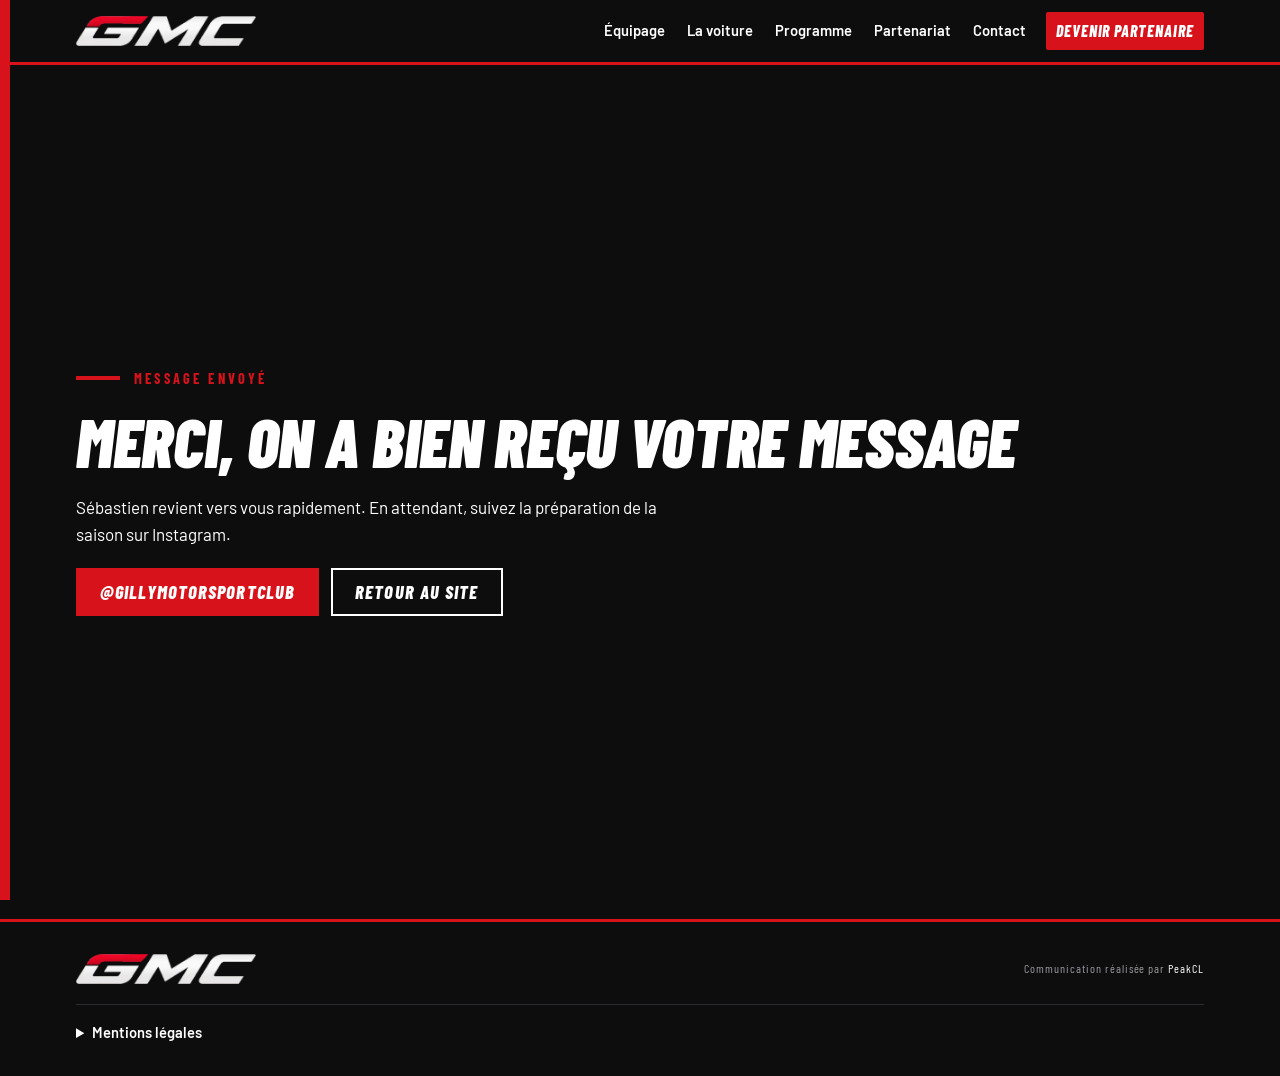
<file: merci.html>
<!doctype html>
<html lang="fr">
<head>
<meta charset="utf-8">
<meta name="viewport" content="width=device-width, initial-scale=1, viewport-fit=cover">
<title>Message envoyé | Gilly Motorsport Club</title>
<meta name="description" content="Gilly Motorsport Club : Sébastien Carcey-Cadet et Olivier Godart en Renault Clio Rally5 sur 6 rallyes en 2027. Devenez partenaire de la saison.">
<meta name="robots" content="noindex">
<meta property="og:title" content="Gilly Motorsport Club, saison rallye 2027">
<meta property="og:description" content="Une saison. Un équipage. Une histoire à partager. Devenez partenaire du GMC.">
<meta property="og:type" content="website">
<meta property="og:image" content="assets/img/clio-rally5-livree.jpg">
<link rel="preconnect" href="https://fonts.googleapis.com">
<link rel="preconnect" href="https://fonts.gstatic.com" crossorigin>
<link rel="stylesheet" href="https://fonts.googleapis.com/css2?family=Barlow+Condensed:ital,wght@0,600;0,700;0,800;1,800;1,900&family=Barlow:wght@400;500;600;700&display=swap">
<link rel="stylesheet" href="css/style.css">
<link rel="icon" href="/favicon.ico" sizes="48x48">
<link rel="icon" href="assets/img/favicon.svg" type="image/svg+xml">
<link rel="apple-touch-icon" href="assets/img/apple-touch-icon.png">
</head>
<body>
<header class="top">
  <div class="wrap">
    <a class="logo" href="/#accueil" aria-label="Gilly Motorsport Club, accueil">
      <img src="assets/img/logo-gmc-blanc.png" alt="GMC" width="160" height="27">
    </a>
    <button class="menu-btn" id="menu-btn" aria-expanded="false" aria-controls="nav">Menu</button>
    <nav id="nav" hidden>
      <ul>
        <li><a href="/#equipage">Équipage</a></li>
        <li><a href="/#voiture">La voiture</a></li>
        <li><a href="/#programme">Programme</a></li>
        <li><a href="/#partenariat">Partenariat</a></li>
        <li><a href="/#contact">Contact</a></li>
        <li><a class="nav-cta" href="/#contact">Devenir partenaire</a></li>
      </ul>
    </nav>
  </div>
</header>
<main class="band noir">
  <div class="wrap merci">
    <span class="label">Message envoyé</span>
    <h2>Merci, on a bien reçu votre message</h2>
    <p>Sébastien revient vers vous rapidement. En attendant, suivez la préparation de la saison sur Instagram.</p>
    <div class="ctas">
      <a class="btn" href="https://www.instagram.com/gillymotorsportclub/" target="_blank" rel="noopener">@gillymotorsportclub</a>
      <a class="btn ghost" href="/">Retour au site</a>
    </div>
  </div>
</main>
<footer>
  <div class="wrap">
    <div class="foot-row">
      <a class="logo" href="/#accueil"><img src="assets/img/logo-gmc-blanc.png" alt="GMC, Gilly Motorsport Club" width="160" height="27"></a>
      <span class="credit">Communication réalisée par <a href="https://peakcl.com" target="_blank" rel="noopener">PeakCL</a></span>
    </div>
    <details>
      <summary>Mentions légales</summary>
      <dl>
        <dt>Éditeur</dt><dd>Gilly Motorsport Club, association. Siège : <span class="tbd">adresse à fournir</span></dd>
        <dt>Directeur de la publication</dt><dd><span class="tbd">Président·e de l'association</span></dd>
        <dt>Hébergement</dt><dd><span class="tbd">À compléter à la mise en ligne</span></dd>
        <dt>Conception</dt><dd>PeakCL, Charlotte Lacroix</dd>
        <dt>Crédits</dt><dd>Vidéo d'en-tête : <span class="tbd">auteur et source à compléter</span></dd>
        <dt>Données personnelles</dt><dd>Les informations envoyées via le formulaire servent uniquement à répondre à votre demande. Vous pouvez en demander la suppression en écrivant au club.</dd>
      </dl>
    </details>
  </div>
</footer>
<script src="js/main.js" defer></script>
</body>
</html>
</file>
<file: css/style.css>
/* Layout : bandeaux pleine largeur noir / blanc alternés, comme un road book. Rouge réservé aux actions et aux repères. */
:root{
  --noir:#0d0d0e;
  --noir-2:#18181a;
  --noir-3:#2a2a2e;
  --blanc:#ffffff;
  --papier:#f4f3f1;
  --rouge:#d8121b;
  --rouge-fonce:#a50d14;
  --gris:#66656a;
  --gris-clair:#b4b4b8;
  --trait:#d9d7d4;
  --f-display:"Barlow Condensed","Arial Narrow",Impact,sans-serif;
  --f-body:"Barlow","Segoe UI",Helvetica,Arial,sans-serif;
  --f-mono:"Barlow Condensed","Arial Narrow",sans-serif;
  --w:1160px;
  color-scheme:light;
}
*{box-sizing:border-box}
html{scroll-behavior:smooth;scroll-padding-top:76px}
@media (prefers-reduced-motion:reduce){html{scroll-behavior:auto}*{transition:none!important;animation:none!important}}
body{background:var(--blanc);color:var(--noir);font-family:var(--f-body);font-size:17px;line-height:1.6;margin:0}
body::before{content:"";position:fixed;inset:0 0 auto;height:env(safe-area-inset-top,0px);z-index:30;background:var(--noir)}
img{max-width:100%;display:block}
.wrap{max-width:var(--w);margin:0 auto;padding-left:max(16px,env(safe-area-inset-left,0px));padding-right:max(16px,env(safe-area-inset-right,0px))}
a{color:inherit}
:focus-visible{outline:3px solid var(--rouge);outline-offset:3px}
h1,h2,h3{font-family:var(--f-display);font-style:italic;text-transform:uppercase;line-height:.95;margin:0;text-wrap:balance;letter-spacing:-.005em}
h2{font-size:clamp(2.4rem,6vw,4.2rem);font-weight:900}
h3{font-size:1.6rem;font-weight:800}
p{margin:0;max-width:62ch}
.label{font-family:var(--f-display);font-size:.9rem;font-weight:700;letter-spacing:.22em;text-transform:uppercase;color:var(--rouge);display:inline-flex;align-items:center;gap:14px}
.label::before{content:"";width:44px;height:4px;background:var(--rouge);flex:none}
.tbd{display:inline-block;font-family:var(--f-mono);font-size:.7rem;font-weight:700;letter-spacing:.1em;text-transform:uppercase;color:var(--rouge);border:1.5px dashed currentColor;padding:2px 8px;border-radius:2px}
.small{font-size:.85rem;color:var(--gris)}

/* Boutons */
.btn{display:inline-flex;align-items:center;gap:10px;font-family:var(--f-display);font-weight:800;font-size:1.15rem;letter-spacing:.06em;text-transform:uppercase;text-decoration:none;padding:12px 22px;border:2px solid var(--rouge);background:var(--rouge);color:var(--blanc);cursor:pointer;line-height:1.1}
.btn:hover{background:var(--rouge-fonce);border-color:var(--rouge-fonce)}
.btn.ghost{background:transparent;border-color:var(--blanc);color:var(--blanc)}
.btn.ghost:hover{background:var(--blanc);color:var(--noir)}
.btn.dark{background:var(--noir);border-color:var(--noir)}
.btn.dark:hover{background:var(--noir-3);border-color:var(--noir-3)}
.ctas{display:flex;flex-wrap:wrap;gap:12px}

/* En-tête */
.top{position:sticky;top:env(safe-area-inset-top,0px);z-index:20;background:var(--noir);color:var(--blanc);border-bottom:3px solid var(--rouge)}
.top .wrap{display:flex;align-items:center;justify-content:space-between;gap:16px;padding-block:12px}
.logo{display:flex;align-items:center;text-decoration:none}
.logo img{height:30px;width:auto}
nav ul{display:flex;gap:2px;list-style:none;margin:0;padding:0;align-items:center}
nav a{display:block;text-decoration:none;font-weight:600;font-size:.92rem;padding:6px 10px;border-radius:2px}
nav a:hover{color:var(--rouge)}
nav a.nav-cta{background:var(--rouge);margin-left:8px;font-family:var(--f-display);font-weight:800;text-transform:uppercase;letter-spacing:.06em;font-size:1rem}
nav a.nav-cta:hover{background:var(--rouge-fonce);color:var(--blanc)}
.menu-btn{display:none;background:none;border:1.5px solid var(--blanc);color:var(--blanc);font-family:var(--f-mono);font-size:.75rem;font-weight:700;letter-spacing:.1em;padding:8px 12px;cursor:pointer}
@media (max-width:900px){
  .menu-btn{display:block}
  nav{position:absolute;left:0;right:0;top:100%;background:var(--noir);border-bottom:3px solid var(--rouge)}
  nav[hidden]{display:none!important}
  nav ul{flex-direction:column;align-items:stretch;padding:8px max(16px,env(safe-area-inset-right,0px)) 16px max(16px,env(safe-area-inset-left,0px))}
  nav a{padding:12px 4px;font-size:1.05rem;border-bottom:1px solid var(--noir-2)}
  nav a.nav-cta{margin:12px 0 0;text-align:center;border:0}
}
@media (min-width:901px){nav[hidden]{display:block!important}}

/* Hero vidéo */
.hero{position:relative;background:var(--noir);color:var(--blanc);overflow:hidden;isolation:isolate}
.hero video,.hero .poster{position:absolute;inset:0;width:100%;height:100%;object-fit:cover;z-index:-2}
.hero::after{content:"";position:absolute;inset:0;z-index:-1;background:linear-gradient(90deg,rgba(13,13,14,.92) 0%,rgba(13,13,14,.7) 45%,rgba(13,13,14,.25) 100%),linear-gradient(0deg,rgba(13,13,14,.85) 0%,transparent 40%)}
.hero .wrap{padding-block:clamp(72px,12vw,150px) clamp(40px,6vw,72px);display:grid;gap:24px}
.hero h1{font-size:clamp(3.2rem,11vw,8.4rem);font-weight:900;line-height:.86}
.hero h1 em{font-style:normal;color:var(--rouge)}
.hero p.lead{font-size:1.2rem;color:#e2e2e5;max-width:46ch}
.hero-meta{display:flex;flex-wrap:wrap;gap:0;margin-top:16px;border-top:1px solid rgba(255,255,255,.2)}
.hero-meta div{padding:14px 28px 0 0;margin-right:28px;display:grid;gap:2px}
.hero-meta strong{font-family:var(--f-display);font-weight:900;font-size:2.2rem;line-height:1}
.hero-meta span{font-family:var(--f-mono);font-size:.7rem;letter-spacing:.14em;text-transform:uppercase;color:var(--gris-clair)}
.video-toggle{position:absolute;right:max(16px,env(safe-area-inset-right,0px));bottom:16px;background:rgba(13,13,14,.6);color:var(--blanc);border:1px solid rgba(255,255,255,.4);font-family:var(--f-mono);font-size:.7rem;letter-spacing:.1em;text-transform:uppercase;padding:6px 10px;cursor:pointer}

/* Sections */
section{scroll-margin-top:76px}
.band{padding-block:clamp(64px,9vw,112px)}
.band.papier{background:var(--papier)}
.band.noir{background:var(--noir);color:var(--blanc)}
.head{display:grid;gap:12px;margin-bottom:clamp(32px,5vw,56px)}
.head p{color:var(--gris)}
.noir .head p,.noir .small{color:var(--gris-clair)}
.split{display:grid;grid-template-columns:1fr 1fr;gap:clamp(24px,5vw,72px);align-items:center}
.split > *{min-width:0}
@media (max-width:820px){.split{grid-template-columns:1fr}}
.prose{display:grid;gap:16px}

/* Équipage */
.crew-photo{position:relative}
.crew-photo img{width:100%;height:auto;filter:contrast(1.05)}
.crew-photo figcaption{font-family:var(--f-mono);font-size:.72rem;letter-spacing:.1em;text-transform:uppercase;color:var(--gris);margin-top:10px}
.crew{display:grid;grid-template-columns:1fr 1fr;gap:0;margin-top:clamp(32px,5vw,48px);border-top:3px solid var(--noir)}
.crew article{padding:24px 24px 0 0;display:grid;gap:8px;align-content:start}
.crew article + article{padding-left:24px;border-left:1px solid var(--trait)}
.crew .role{font-family:var(--f-mono);font-size:.75rem;font-weight:700;letter-spacing:.14em;text-transform:uppercase;color:var(--rouge)}
.crew h3{font-size:clamp(1.8rem,3.4vw,2.6rem)}
.crew ul{margin:4px 0 0;padding:0;list-style:none;display:grid;gap:4px;color:var(--gris)}
.crew li::before{content:"";display:inline-block;width:10px;height:2px;background:var(--rouge);vertical-align:middle;margin-right:10px}
@media (max-width:620px){.crew{grid-template-columns:1fr}.crew article + article{padding-left:0;border-left:0;border-top:1px solid var(--trait);margin-top:24px}}
.quote{font-family:var(--f-display);font-weight:800;font-size:clamp(1.6rem,3.4vw,2.4rem);text-transform:uppercase;line-height:1;color:var(--rouge)}

/* Assistance */
.pillars{display:grid;grid-template-columns:1fr 1fr;gap:28px 32px;margin-top:8px}
.pillars div{display:grid;gap:4px;border-top:2px solid var(--rouge);padding-top:12px}
.pillars h3{font-size:1.3rem}
.pillars p{color:var(--gris-clair);font-size:.95rem}
@media (max-width:480px){.pillars{grid-template-columns:1fr}}
.assist-media{display:grid;grid-template-columns:3fr 2fr;gap:12px}
.assist-media img{width:100%;height:100%;object-fit:cover}
@media (max-width:520px){.assist-media{grid-template-columns:1fr}}

/* Voiture */
.car-img{width:100%;height:auto}
.specs{display:grid;gap:0;border-top:3px solid var(--noir);margin:0}
.specs div{display:grid;grid-template-columns:minmax(120px,1fr) 1.4fr;gap:16px;padding-block:12px;border-bottom:1px solid var(--trait);align-items:baseline}
.specs dt{font-family:var(--f-mono);font-size:.72rem;font-weight:700;letter-spacing:.12em;text-transform:uppercase;color:var(--gris)}
.specs dd{margin:0;font-family:var(--f-display);font-weight:800;font-size:1.5rem;text-transform:uppercase;line-height:1;font-variant-numeric:tabular-nums}
.car-title{font-family:var(--f-display);font-weight:900;font-size:clamp(3rem,8vw,6rem);line-height:.85;text-transform:uppercase}
.car-title span{color:var(--rouge)}

/* Programme */
.rallyes{display:grid;gap:0;margin:0;padding:0;border-top:3px solid var(--noir)}
.rallyes li{list-style:none;display:grid;grid-template-columns:72px 150px 1fr auto;gap:20px;align-items:center;padding-block:20px;border-bottom:1px solid var(--trait)}
.rallyes .n{font-family:var(--f-display);font-weight:900;font-size:2.6rem;color:var(--rouge);line-height:1}
.rallyes .mois{font-family:var(--f-mono);font-size:.8rem;font-weight:700;letter-spacing:.12em;text-transform:uppercase}
.rallyes .nom{display:grid;gap:2px;min-width:0}
.rallyes h3{font-size:1.5rem}
.rallyes .lieu{color:var(--gris);font-size:.95rem}
.rallyes .tag{font-family:var(--f-mono);font-size:.68rem;font-weight:700;letter-spacing:.12em;text-transform:uppercase;color:var(--rouge)}
.rallyes .chiffres{display:flex;gap:20px;font-variant-numeric:tabular-nums}
.rallyes .chiffres div{display:grid;text-align:right}
.rallyes .chiffres strong{font-family:var(--f-display);font-weight:800;font-size:1.5rem;line-height:1}
.rallyes .chiffres span{font-family:var(--f-mono);font-size:.62rem;letter-spacing:.12em;text-transform:uppercase;color:var(--gris)}
.rallyes li.home{background:linear-gradient(90deg,rgba(216,18,27,.07),transparent 70%)}
@media (max-width:820px){
  .rallyes li{grid-template-columns:56px 1fr;gap:6px 16px}
  .rallyes .n{grid-row:span 3;font-size:2.2rem;align-self:start}
  .rallyes .chiffres{justify-content:flex-start}
  .rallyes .chiffres div{text-align:left}
}
.phases{display:grid;grid-template-columns:repeat(3,1fr);gap:20px;margin:40px 0 0;padding:0}
.phases li{list-style:none;border-left:4px solid var(--rouge);padding:4px 0 4px 18px;display:grid;gap:4px}
.phases h3{font-size:1.3rem}
@media (max-width:760px){.phases{grid-template-columns:1fr}}

/* Pourquoi */
.why{display:grid;grid-template-columns:repeat(5,1fr);gap:1px;background:var(--noir-3);border:1px solid var(--noir-3);margin:0;padding:0}
.why li{list-style:none;background:var(--noir);padding:24px 20px;display:grid;gap:8px;align-content:start}
.why .n{font-family:var(--f-display);font-weight:900;font-size:2.4rem;color:var(--rouge);line-height:1}
.why h3{font-size:1.3rem}
.why p{color:var(--gris-clair);font-size:.95rem}
@media (max-width:980px){.why{grid-template-columns:repeat(2,1fr)}.why li:last-child{grid-column:1/-1}}
@media (max-width:520px){.why{grid-template-columns:1fr}}
.punch{margin-top:clamp(32px,5vw,48px);font-family:var(--f-display);font-weight:900;font-size:clamp(1.8rem,4.4vw,3rem);text-transform:uppercase;line-height:1;max-width:none}
.punch span{color:var(--rouge)}

/* Packs */
.audiences{display:grid;grid-template-columns:repeat(3,1fr);gap:16px;margin-bottom:40px}
.audiences div{border-top:2px solid var(--noir);padding-top:12px;display:grid;gap:4px}
.audiences p{color:var(--gris);font-size:.95rem}
@media (max-width:700px){.audiences{grid-template-columns:1fr}}
.packs{display:grid;grid-template-columns:repeat(4,1fr);gap:16px;margin:0;padding:0}
.packs li{list-style:none;background:var(--blanc);border:1px solid var(--trait);border-top:6px solid var(--noir);padding:22px 20px 24px;display:grid;gap:12px;align-content:start}
.packs li:nth-child(2){border-top-color:#5a5a60}
.packs li:nth-child(3){border-top-color:var(--rouge-fonce)}
.packs li:nth-child(4){border-top-color:var(--rouge);background:var(--noir);color:var(--blanc);border-color:var(--noir)}
.packs .lvl{font-family:var(--f-mono);font-size:.7rem;font-weight:700;letter-spacing:.14em;text-transform:uppercase;color:var(--gris)}
.packs li:nth-child(4) .lvl{color:var(--gris-clair)}
.packs h3{font-size:2rem}
.packs .sub{font-weight:700;color:var(--rouge);font-size:.95rem;text-transform:uppercase;letter-spacing:.04em}
.packs ul{margin:0;padding:0;list-style:none;display:grid;gap:8px}
.packs ul li{all:unset;display:block;padding-left:18px;position:relative;font-size:.95rem}
.packs ul li::before{content:"";position:absolute;left:0;top:.7em;width:8px;height:2px;background:var(--rouge)}
@media (max-width:980px){.packs{grid-template-columns:1fr 1fr}}
@media (max-width:540px){.packs{grid-template-columns:1fr}}
.pack-note{margin-top:28px;display:flex;flex-wrap:wrap;gap:20px;align-items:center;justify-content:space-between;border:2px solid var(--noir);padding:22px 24px}

/* Budget */
.budget-total{font-family:var(--f-display);font-weight:900;font-size:clamp(4rem,12vw,8rem);line-height:.85;font-variant-numeric:tabular-nums}
.budget-total small{display:block;font-family:var(--f-mono);font-size:.75rem;font-weight:700;letter-spacing:.14em;color:var(--gris-clair);margin-top:12px}
.bars{display:grid;gap:10px;margin:0;padding:0}
.bars li{list-style:none;display:grid;grid-template-columns:minmax(0,1fr) 84px;gap:4px 12px;align-items:center}
.bars .name{font-size:.95rem}
.bars .val{font-family:var(--f-mono);font-size:.85rem;font-weight:700;text-align:right;font-variant-numeric:tabular-nums}
.bars .track{grid-column:1/-1;height:6px;background:var(--noir-3)}
.bars .fill{height:100%;background:var(--rouge)}
.engaged{margin-top:40px;display:grid;grid-template-columns:1fr 1fr;gap:16px}
.engaged div{border:1px solid var(--noir-3);padding:20px;display:grid;gap:8px}
.engaged p{color:var(--gris-clair);font-size:.95rem}
@media (max-width:700px){.engaged{grid-template-columns:1fr}}

/* Fiscalité */
.fisc{display:grid;grid-template-columns:repeat(5,auto);gap:12px 18px;align-items:center;justify-content:start;margin-top:8px;font-variant-numeric:tabular-nums}
.fisc .v{font-family:var(--f-display);font-weight:900;font-size:clamp(2rem,5vw,3.2rem);line-height:1}
.fisc .v.red{color:var(--rouge)}
.fisc .k{font-family:var(--f-mono);font-size:.68rem;letter-spacing:.12em;text-transform:uppercase;color:var(--gris);display:block;margin-top:4px}
.fisc .op{font-family:var(--f-display);font-weight:800;font-size:1.8rem;color:var(--gris)}
@media (max-width:620px){.fisc{grid-template-columns:1fr auto 1fr}.fisc .op:nth-of-type(2){display:none}}
.warn{border-left:4px solid var(--rouge);padding:10px 14px;background:var(--blanc);font-size:.92rem}

/* Partenaires */
.partners{display:grid;grid-template-columns:repeat(4,1fr);gap:1px;background:var(--noir-3);border:1px solid var(--noir-3);margin:0;padding:0}
.partners li{list-style:none;background:var(--noir);aspect-ratio:3/2;max-width:100%;display:grid;place-items:center;text-align:center;padding:12px;font-family:var(--f-mono);font-size:.72rem;letter-spacing:.12em;text-transform:uppercase;color:#77777d}
.partners li.fondateur{grid-column:span 2;grid-row:span 2;aspect-ratio:auto;color:var(--blanc);border:2px solid var(--rouge)}
.partners li.fondateur strong{display:block;font-family:var(--f-display);font-size:1.8rem;letter-spacing:.04em;margin-bottom:6px}
.partners .logo-partenaire{display:flex;flex-direction:column;align-items:center;gap:18px;color:inherit;text-decoration:none}
.partners .logo-partenaire img{width:min(150px,40%);height:auto}
@media (max-width:760px){.partners .logo-partenaire{flex-direction:row;gap:14px;text-align:left}.partners .logo-partenaire img{width:70px}.partners li.fondateur strong{font-size:1.3rem}}
@media (max-width:760px){.partners{grid-template-columns:repeat(2,1fr)}.partners li.fondateur{grid-row:auto;aspect-ratio:3/1.4}}

/* Soirée */
.soiree{background:var(--rouge);color:var(--blanc)}
.soiree .wrap{display:grid;grid-template-columns:auto 1fr;gap:clamp(24px,5vw,64px);align-items:center;padding-block:clamp(56px,8vw,96px)}
@media (max-width:700px){.soiree .wrap{grid-template-columns:1fr}}
.date-block{font-family:var(--f-display);font-weight:900;text-transform:uppercase;line-height:.85;border:3px solid var(--blanc);padding:18px 26px;text-align:center;justify-self:start}
.date-block .d{font-size:clamp(5rem,14vw,8rem);display:block}
.date-block .m{font-size:1.8rem;display:block;letter-spacing:.06em}
.date-block .y{font-family:var(--f-mono);font-size:.9rem;letter-spacing:.3em;display:block;margin-top:8px}
.soiree .label{color:var(--noir)}
.soiree .tbd{color:var(--blanc)}
.soiree .prose p{color:#ffe5e6}

/* Instagram */
.insta-feed{min-height:120px}
.insta-grid{display:grid;grid-template-columns:repeat(6,1fr);gap:8px;margin:0;padding:0}
@media (max-width:760px){.insta-grid{grid-template-columns:repeat(3,1fr)}}
.insta-grid li{list-style:none;aspect-ratio:1;max-width:100%;background:var(--noir);position:relative;overflow:hidden}
.insta-grid li:nth-child(3n+2){background:var(--rouge)}
.insta-grid li:nth-child(4n){background:var(--noir-3)}
.insta-grid li::after{content:"";position:absolute;inset:0;background:repeating-linear-gradient(-62deg,transparent 0 18px,rgba(255,255,255,.07) 18px 26px)}
.insta-foot{margin-top:20px;display:flex;flex-wrap:wrap;gap:16px;align-items:center;justify-content:space-between}
.handle{font-family:var(--f-display);font-weight:800;font-size:1.6rem;text-transform:uppercase;text-decoration:none}
.handle:hover{color:var(--rouge)}

/* Contact */
.split.top-align{align-items:start}
form{display:grid;gap:16px}
.field{display:grid;gap:6px}
.row2{display:grid;grid-template-columns:1fr 1fr;gap:16px}
@media (max-width:520px){.row2{grid-template-columns:1fr}}
label{font-family:var(--f-mono);font-size:.72rem;font-weight:700;letter-spacing:.12em;text-transform:uppercase;color:var(--gris-clair)}
input,select,textarea{font:inherit;color:var(--blanc);background:var(--noir-2);border:1.5px solid #34343a;border-radius:0;padding:12px 14px;width:100%}
input:focus,select:focus,textarea:focus{border-color:var(--rouge);outline:none}
textarea{min-height:140px;resize:vertical}
.consent{display:grid;grid-template-columns:auto 1fr;gap:12px;align-items:start}
.consent input{width:20px;height:20px;margin-top:2px;accent-color:var(--rouge)}
.consent label{font-family:var(--f-body);font-size:.88rem;font-weight:500;letter-spacing:0;text-transform:none;color:#cfcfd2}
.form-msg{font-weight:600;color:var(--blanc);border-left:4px solid var(--rouge);padding:8px 12px}
.contact-card{border-top:3px solid var(--rouge);padding-top:16px;display:grid;gap:4px}
.contact-card strong{font-family:var(--f-display);font-weight:800;font-size:1.8rem;text-transform:uppercase;line-height:1}
.contact-card .role{color:var(--gris-clair)}
.contact-card .tel{font-family:var(--f-mono);font-size:1.1rem;font-weight:700;margin-top:8px;user-select:all;text-decoration:none}
.channels{display:grid;gap:0;border-top:1px solid #34343a}
.channels div{display:grid;gap:4px;padding-block:14px;border-bottom:1px solid #34343a}
.channels a{font-weight:700;font-size:1.05rem;text-decoration:none}
.channels a:hover{color:var(--rouge)}

/* Merci */
.merci{min-height:70vh;display:grid;align-content:center;gap:20px;padding-block:80px}

/* Pied de page */
footer{background:var(--noir);color:#9a9a9f;border-top:3px solid var(--rouge);font-size:.92rem}
footer .wrap{padding-block:32px;display:grid;gap:20px}
.foot-row{display:flex;flex-wrap:wrap;gap:16px;justify-content:space-between;align-items:center}
.credit{font-family:var(--f-mono);font-size:.75rem;letter-spacing:.08em}
.credit a{color:var(--blanc);text-decoration:none}
.credit a:hover{color:var(--rouge)}
details{border-top:1px solid var(--noir-3);padding-top:16px}
summary{cursor:pointer;color:var(--blanc);font-weight:600}
details dl{display:grid;gap:10px;margin:16px 0 0}
details dt{font-family:var(--f-mono);font-size:.7rem;letter-spacing:.12em;text-transform:uppercase}
details dd{margin:0;color:#cfcfd2}

/* Refonte style plaquette : bandeau rouge vertical, chiffres italiques, équipe */
body::after{content:"";position:fixed;top:0;bottom:0;left:0;width:10px;background:var(--rouge);z-index:25;pointer-events:none}
@media (max-width:700px){body::after{width:5px}}
.btn,nav a.nav-cta,.hero-meta strong,.rallyes .n,.why .n,.specs dd,.budget-total,.fisc .v,.date-block,.handle,.quote,.car-title,.punch,.contact-card strong,.rallyes .chiffres strong{font-style:italic}
.hero h1{font-weight:900;line-height:.88}
.hero-meta strong{color:var(--blanc)}
.hero-meta div:first-child strong{color:var(--rouge)}
.stats{display:grid;grid-template-columns:repeat(3,1fr);gap:16px;margin:clamp(40px,6vw,64px) 0 0;padding:0}
.stats li{list-style:none;background:var(--noir);color:var(--blanc);padding:26px 24px 28px;display:grid;gap:8px;align-content:start}
.stats strong{font-family:var(--f-display);font-style:italic;font-weight:900;font-size:3.4rem;line-height:.9;color:var(--rouge)}
.stats h3{font-style:normal;font-size:1.15rem;letter-spacing:.08em;font-weight:800}
.stats p{color:var(--gris-clair);font-size:.95rem}
@media (max-width:760px){.stats{grid-template-columns:1fr}}
.crew article p:not(.mots){color:#3a3a3f}
.mots{font-family:var(--f-display);font-style:italic;font-weight:800;text-transform:uppercase;letter-spacing:.04em;color:var(--rouge);font-size:1.1rem}
.crew article{gap:10px}
.team{display:grid;grid-template-columns:repeat(3,1fr);gap:1px;background:var(--noir-3);border:1px solid var(--noir-3);margin:clamp(40px,6vw,64px) 0 0;padding:0}
.team li{list-style:none;background:var(--noir);padding:24px 22px 28px;display:grid;gap:8px;align-content:start}
.team .ph{width:72px;height:72px;border-radius:50%;display:grid;place-items:center;font-family:var(--f-display);font-style:italic;font-weight:900;font-size:1.6rem;color:var(--blanc);background:repeating-linear-gradient(-62deg,var(--rouge) 0 10px,var(--rouge-fonce) 10px 14px);margin-bottom:8px}
.team img.ph{object-fit:cover;background:none}
.team .role{font-family:var(--f-display);font-weight:700;font-size:.85rem;letter-spacing:.18em;text-transform:uppercase;color:var(--rouge)}
.team h3{font-size:1.7rem}
.team p{color:var(--gris-clair);font-size:.95rem}
.team .mots{font-size:1rem;color:var(--blanc)}
@media (max-width:900px){.team{grid-template-columns:1fr 1fr}}
@media (max-width:560px){.team{grid-template-columns:1fr}}
.partners li .logo-partenaire img[src*="jums"]{width:min(180px,75%)}
.fisc .v{white-space:nowrap}

/* État d'esprit */
.esprit{background:var(--rouge);color:var(--blanc)}
.esprit .label{color:var(--blanc)}
.esprit .label::before{background:var(--blanc)}
.esprit .head p{color:#ffe5e6}
.mots-cle{font-family:var(--f-display);font-style:italic;font-weight:900;text-transform:uppercase;font-size:clamp(2.2rem,7vw,5rem);line-height:.9;max-width:none;margin-bottom:clamp(32px,5vw,48px)}
.mots-cle span{color:var(--noir)}
.reussite{font-size:1.3rem;letter-spacing:.06em;margin-bottom:18px}
.voix{display:grid;grid-template-columns:repeat(4,1fr);gap:16px;margin:0;padding:0}
.voix li{list-style:none;background:var(--blanc);color:var(--noir);padding:22px 20px;display:grid;gap:14px;align-content:space-between;border-top:6px solid var(--noir)}
.voix p{font-size:1.05rem;font-weight:500}
.voix span{font-family:var(--f-display);font-weight:800;font-style:italic;text-transform:uppercase;letter-spacing:.06em;color:var(--rouge)}
@media (max-width:980px){.voix{grid-template-columns:1fr 1fr}}
@media (max-width:540px){.voix{grid-template-columns:1fr}}
.partners li .logo-partenaire img[src*="heart-prod"]{width:min(170px,70%)}
.partners li .logo-partenaire img[src*="bh-conception"]{width:min(220px,82%)}
.partners li .logo-partenaire img[src*="redzone"]{width:min(210px,80%)}
.partners li .logo-partenaire img[src*="allianz"]{width:min(170px,70%)}
.partners li .logo-partenaire img[src*="simad"]{width:min(140px,60%);mix-blend-mode:lighten}
</file>
